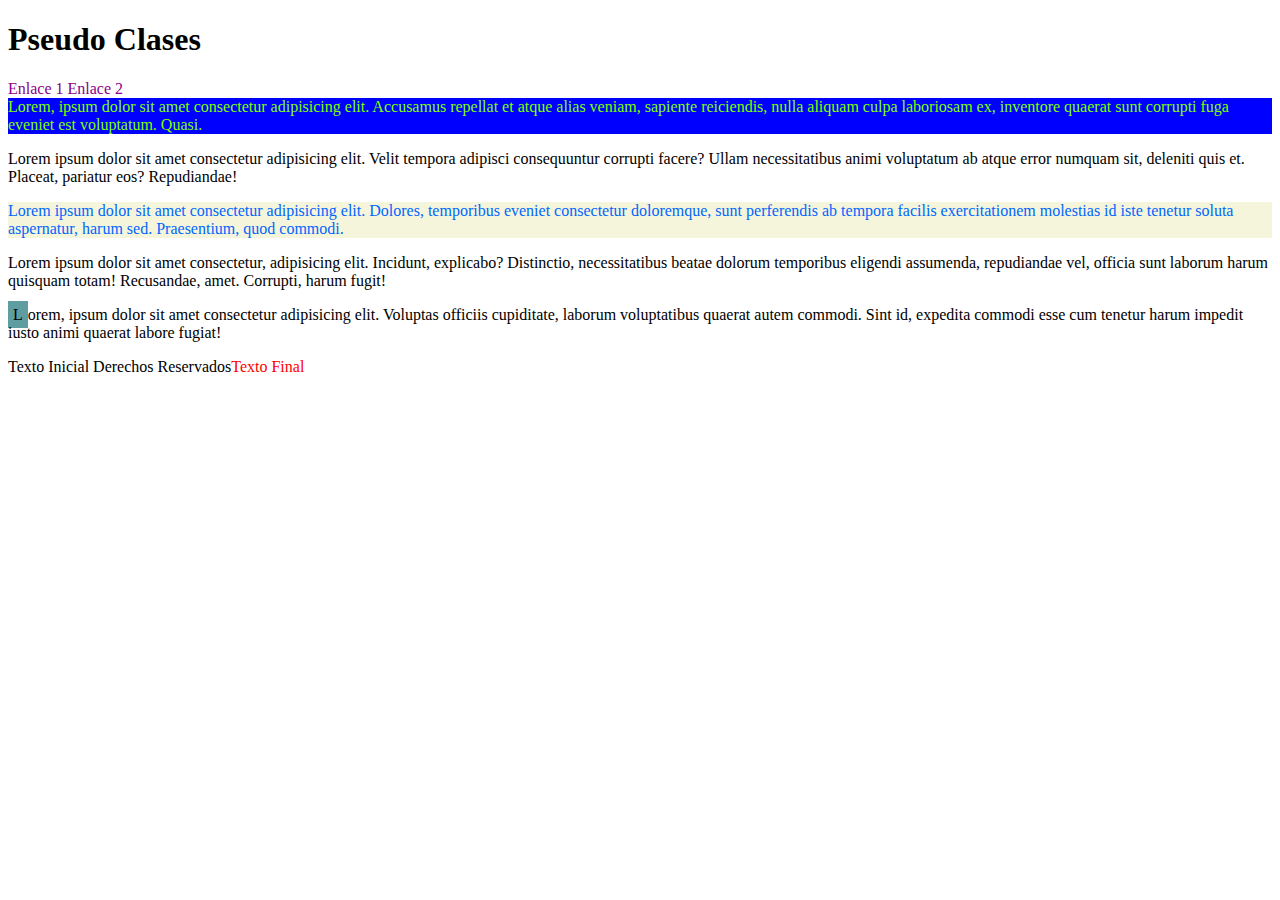
<file: web/1 de oct/practica2.html>
<!DOCTYPE html>
<html lang="en">
<head>
    <meta charset="UTF-8">
    <meta name="viewport" content="width=device-width, initial-scale=1.0">
    <title>Document</title>
    <link rel="stylesheet" href="css/estilo2.css">
</head>
<body>
    <header>
        <h1>Pseudo Clases</h1>
    </header>
    <main>
        <a href="">Enlace 1</a>
        <a href="">Enlace 2</a>
        <div class="primer">Lorem, ipsum dolor sit amet consectetur adipisicing elit. Accusamus repellat et atque alias veniam, sapiente reiciendis, nulla aliquam culpa laboriosam ex, inventore quaerat sunt corrupti fuga eveniet est voluptatum. Quasi.</div>
        <p>Lorem ipsum dolor sit amet consectetur adipisicing elit. Velit tempora adipisci consequuntur corrupti facere? Ullam necessitatibus animi voluptatum ab atque error numquam sit, deleniti quis et. Placeat, pariatur eos? Repudiandae!</p>
        <div class="second">
            <p id="tercero">Lorem ipsum dolor sit amet consectetur adipisicing elit. Dolores, temporibus eveniet consectetur doloremque, sunt perferendis ab tempora facilis exercitationem molestias id iste tenetur soluta aspernatur, harum sed. Praesentium, quod commodi.</p>
            <p>Lorem ipsum dolor sit amet consectetur, adipisicing elit. Incidunt, explicabo? Distinctio, necessitatibus beatae dolorum temporibus eligendi assumenda, repudiandae vel, officia sunt laborum harum quisquam totam! Recusandae, amet. Corrupti, harum fugit!</p>
        </div>
        <div class="estilok"><p>Lorem, ipsum dolor sit amet consectetur adipisicing elit. Voluptas officiis cupiditate, laborum voluptatibus quaerat autem commodi. Sint id, expedita commodi esse cum tenetur harum impedit iusto animi quaerat labore fugiat!</p></div>

    </main>
    <footer>
        <p id="dr">Derechos Reservados</p>

    </footer>






</body>
</html>
</file>
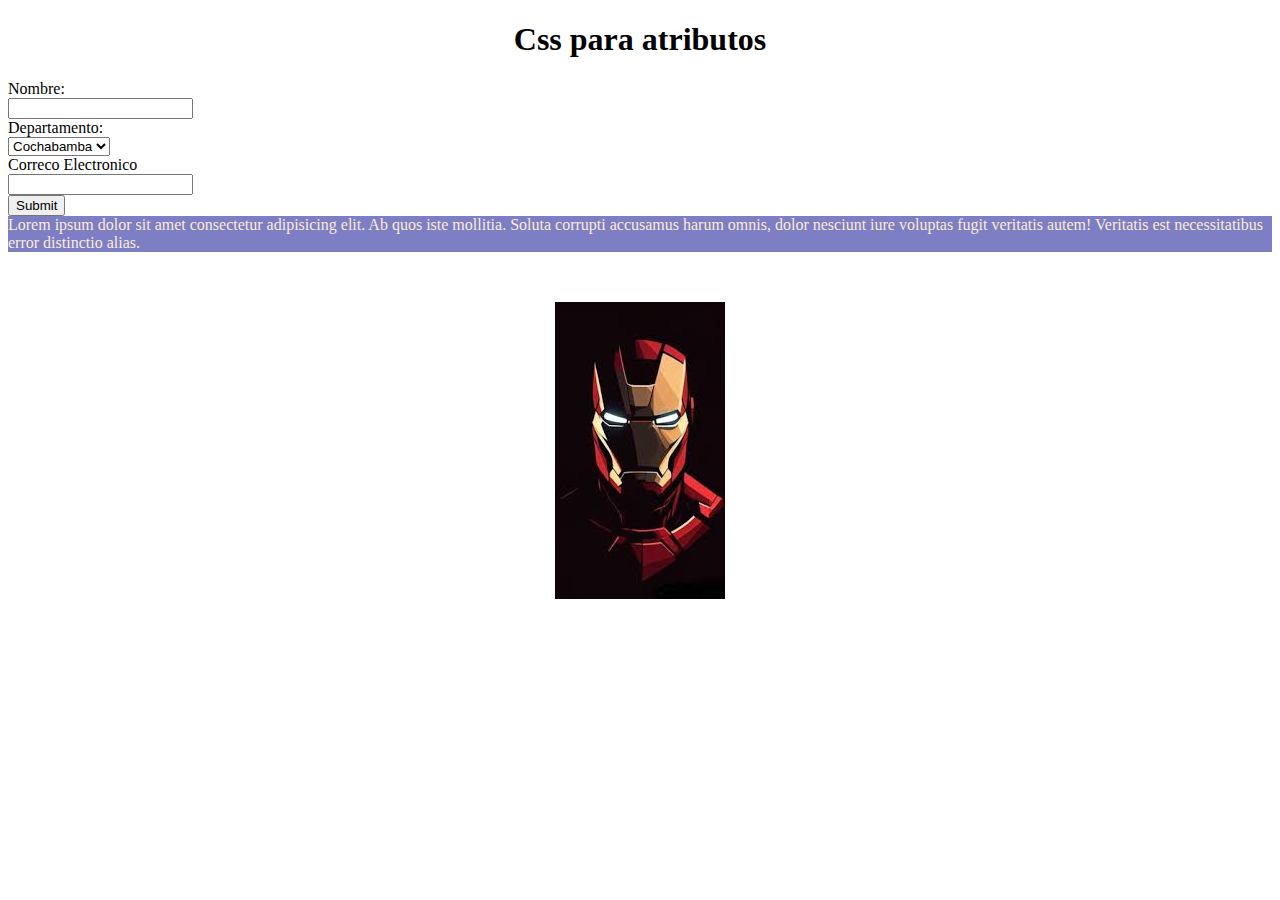
<file: web/1 de oct/practica3.html>
<!DOCTYPE html>
<html lang="en">
<head>
    <meta charset="UTF-8">
    <meta name="viewport" content="width=device-width, initial-scale=1.0">
    <title>Document</title>
    <link rel="stylesheet" href="css/estilo3.css">
</head>
<body>
    <h1>Css para atributos</h1>
    <form action="" method="post">
        <label for="nombre">Nombre:</label>   
        <input type="text" name="nombre" id="nombre">
        <label for="dpto">Departamento:</label>
        <select name="dpto" id="dpto">
            <option value="">Cochabamba</option>
            <option value="">La Paz</option>
            <option value="">Santa Cruz</option>
        </select>
        <label for="correo">Correco Electronico</label>
        <input type="email" name="correo" id="correo">
        <input type="submit" >

    </form>
    <div class="colores">Lorem ipsum dolor sit amet consectetur adipisicing elit. Ab quos iste mollitia. Soluta corrupti accusamus harum omnis, dolor nesciunt iure voluptas fugit veritatis autem! Veritatis est necessitatibus error distinctio alias.</div>
    
</body>
</html>
</file>
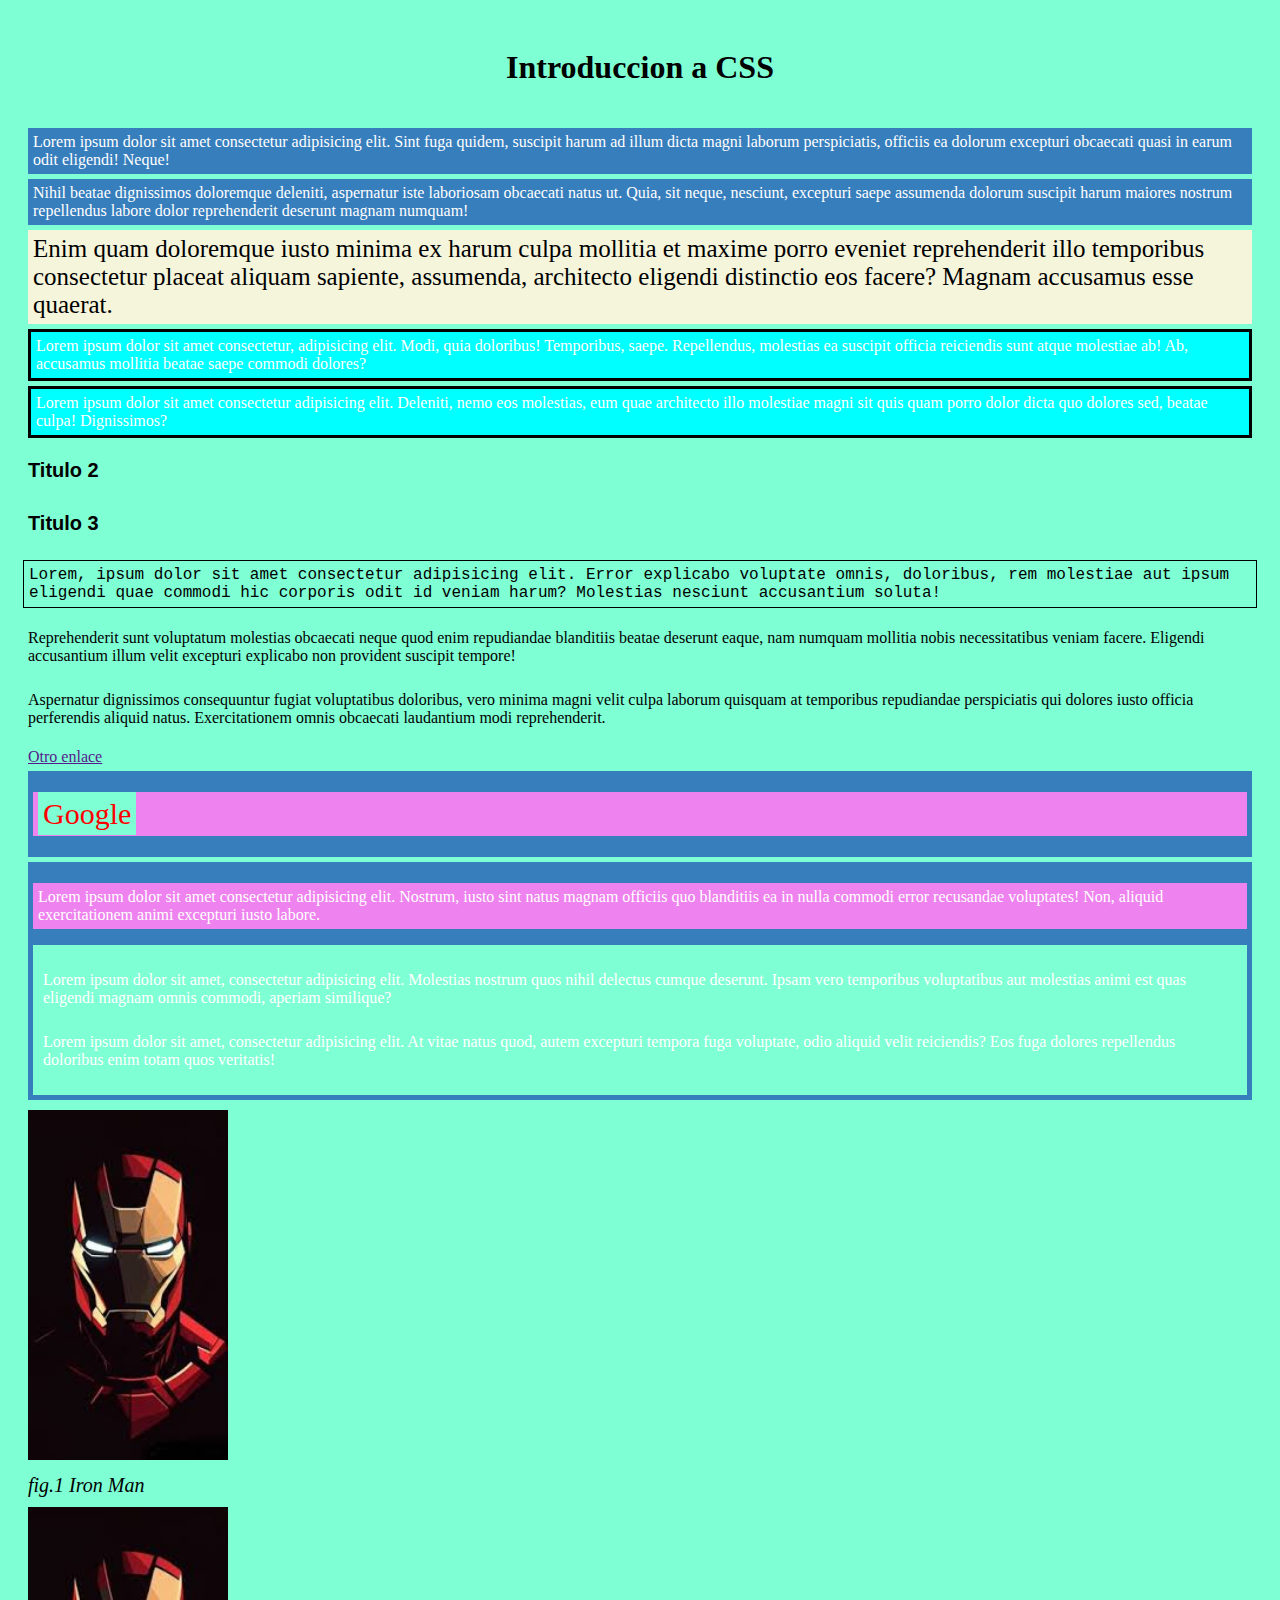
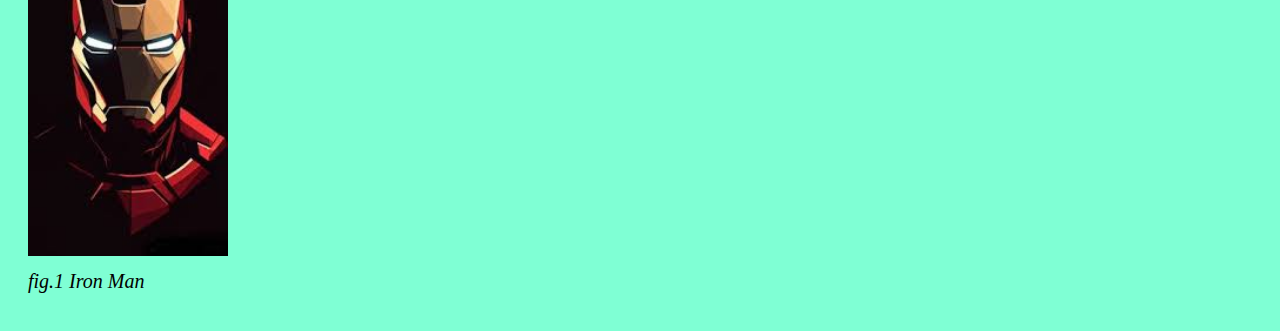
<file: web/1 de oct/programacioncss.html>
<!DOCTYPE html>
<html lang="en">
<head>
    <meta charset="UTF-8">
    <meta name="viewport" content="width=device-width, initial-scale=1.0">
    <title>Document</title>
    <link rel="stylesheet" href="css/estilo1.css">
</head>
<body>
    <header>
<h1>Introduccion a CSS</h1>
    </header>
    <main>
        <div>Lorem ipsum dolor sit amet consectetur adipisicing elit. Sint fuga quidem, suscipit harum ad illum dicta magni laborum perspiciatis, officiis ea dolorum excepturi obcaecati quasi in earum odit eligendi! Neque!</div>
        <div>Nihil beatae dignissimos doloremque deleniti, aspernatur iste laboriosam obcaecati natus ut. Quia, sit neque, nesciunt, excepturi saepe assumenda dolorum suscipit harum maiores nostrum repellendus labore dolor reprehenderit deserunt magnam numquam!</div>
        <div id="tercero">Enim quam doloremque iusto minima ex harum culpa mollitia et maxime porro eveniet reprehenderit illo temporibus consectetur placeat aliquam sapiente, assumenda, architecto eligendi distinctio eos facere? Magnam accusamus esse quaerat.</div>
    
        <div class="cajas ">Lorem ipsum dolor sit amet consectetur, adipisicing elit. Modi, quia doloribus! Temporibus, saepe. Repellendus, molestias ea suscipit officia reiciendis sunt atque molestiae ab! Ab, accusamus mollitia beatae saepe commodi dolores?</div>
        <div class="cajas">Lorem ipsum dolor sit amet consectetur adipisicing elit. Deleniti, nemo eos molestias, eum quae architecto illo molestiae magni sit quis quam porro dolor dicta quo dolores sed, beatae culpa! Dignissimos?</div>

        <h2>Titulo 2</h2>
        <h3>Titulo 3</h3>

        <p class="personalizado">Lorem, ipsum dolor sit amet consectetur adipisicing elit. Error explicabo voluptate omnis, doloribus, rem molestiae aut ipsum eligendi quae commodi hic corporis odit id veniam harum? Molestias nesciunt accusantium soluta!</p>
        <p>Reprehenderit sunt voluptatum molestias obcaecati neque quod enim repudiandae blanditiis beatae deserunt eaque, nam numquam mollitia nobis necessitatibus veniam facere. Eligendi accusantium illum velit excepturi explicabo non provident suscipit tempore!</p>
        <p>Aspernatur dignissimos consequuntur fugiat voluptatibus doloribus, vero minima magni velit culpa laborum quisquam at temporibus repudiandae perspiciatis qui dolores iusto officia perferendis aliquid natus. Exercitationem omnis obcaecati laudantium modi reprehenderit.</p>
        <a href="">Otro enlace</a>
        <div>
            <p><a href="#">Google</a></p>
        </div>
        <div>
            <p>Lorem ipsum dolor sit amet consectetur adipisicing elit. Nostrum, iusto sint natus magnam officiis quo blanditiis ea in nulla commodi error recusandae voluptates! Non, aliquid exercitationem animi excepturi iusto labore.</p>
            <section>
                <p>Lorem ipsum dolor sit amet, consectetur adipisicing elit. Molestias nostrum quos nihil delectus cumque deserunt. Ipsam vero temporibus voluptatibus aut molestias animi est quas eligendi magnam omnis commodi, aperiam similique?</p>
                <p>Lorem ipsum dolor sit amet, consectetur adipisicing elit. At vitae natus quod, autem excepturi tempora fuga voluptate, odio aliquid velit reiciendis? Eos fuga dolores repellendus doloribus enim totam quos veritatis!</p>
             </section>   
        </div>
        <img src="img/iron man.jfif" alt="" width="200px">
        <label for="">fig.1 Iron Man</label>
        <img src="img/iron man.jfif" alt="" width="200px">
        <label for="">fig.1 Iron Man</label>

    </main>
    <footer>

    </footer>

</body>
</html>
</file>
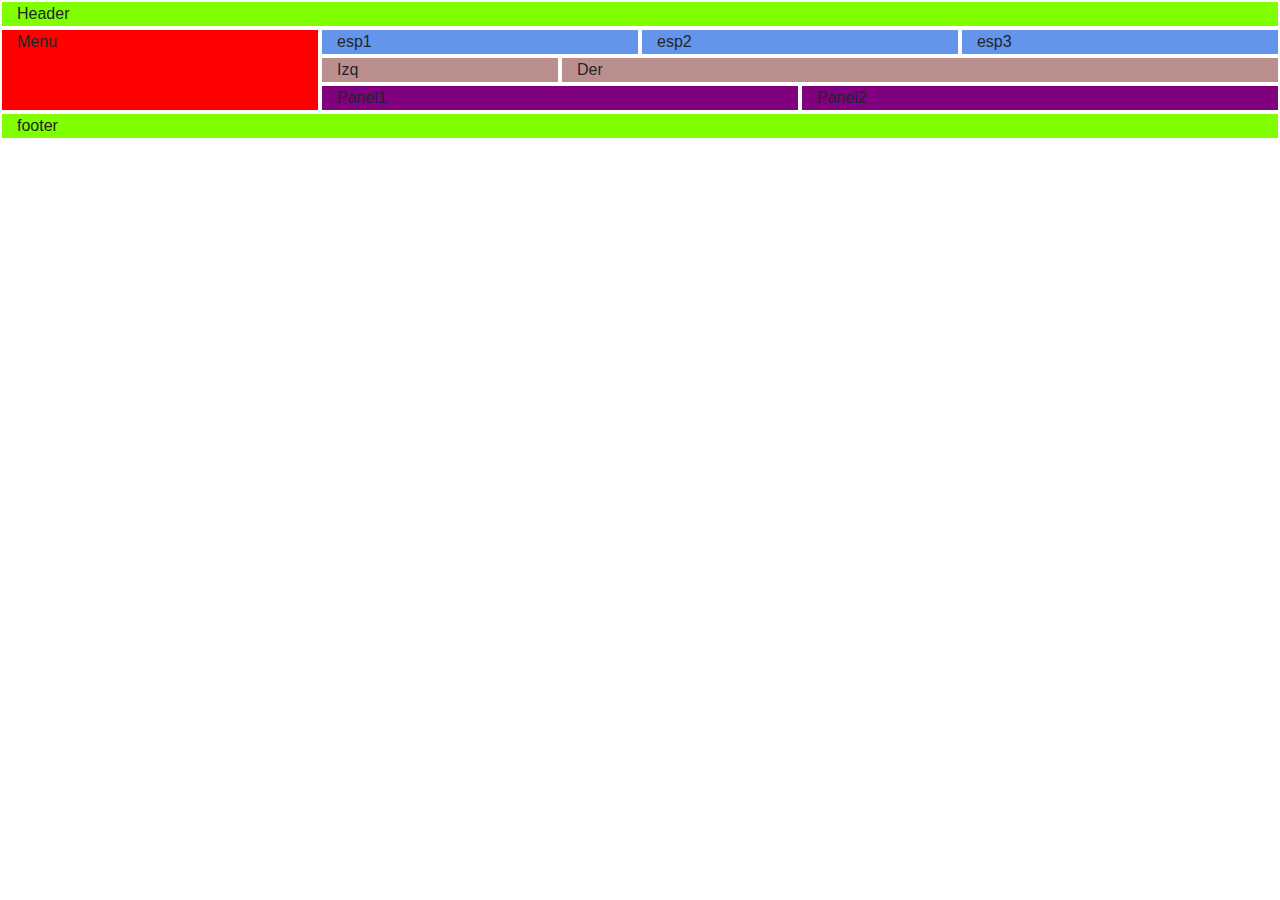
<file: web/15de octubre/2parte.html>
<!doctype html>
<html lang="en">
  <head>
    <title>Title</title>
    <!-- Required meta tags -->
    <meta charset="utf-8">
    <meta name="viewport" content="width=device-width, initial-scale=1, shrink-to-fit=no">
    <link rel="stylesheet" href="css/estilo2.css">
    <!-- Bootstrap CSS -->
    <link rel="stylesheet" href="https://stackpath.bootstrapcdn.com/bootstrap/4.3.1/css/bootstrap.min.css" integrity="sha384-ggOyR0iXCbMQv3Xipma34MD+dH/1fQ784/j6cY/iJTQUOhcWr7x9JvoRxT2MZw1T" crossorigin="anonymous">
  </head>
  <body>
    <div class="container-fluid">
        <div class="row">
            <div class="col-lg-12 header">
                Header
            </div>
        </div>
        <div class="row">
            <div class="col-lg-3 col-md-3 menu">
                Menu
            </div>
            <div class="col-lg-9 col-md-9 cuerpo">
                <div class="row">
                    <div class="col-lg-4 col-md-6 caja">
                        esp1
                    </div>
                    <div class="col-lg-4 col-md-6 caja">
                        esp2
                    </div>
                    <div class="col-lg-4 col-md-12 caja">
                        esp3
                    </div>
                </div>
                <div class="row">
                    <div class="col-lg-3 col-md-6  col-6 rosado">Izq</div>
                    <div class="col-lg-9 col-md-6  col-6 rosado">Der</div>
                    
                </div>
                <div class="row">
                    <div class="col-lg-6 col-md-6 col-4 ro">Panel1</div>
                    <div class="col-lg-6 col-md-6 col-8 ro">Panel2</div>
                    
                </div>
                
            </div>
        </div>
        <div class="row">
            <div class="col-lg-12 footer">
                footer
            </div>
        </div>
            
        
    </div>
      
    <!-- Optional JavaScript -->
    <!-- jQuery first, then Popper.js, then Bootstrap JS -->
    <script src="https://code.jquery.com/jquery-3.3.1.slim.min.js" integrity="sha384-q8i/X+965DzO0rT7abK41JStQIAqVgRVzpbzo5smXKp4YfRvH+8abtTE1Pi6jizo" crossorigin="anonymous"></script>
    <script src="https://cdnjs.cloudflare.com/ajax/libs/popper.js/1.14.7/umd/popper.min.js" integrity="sha384-UO2eT0CpHqdSJQ6hJty5KVphtPhzWj9WO1clHTMGa3JDZwrnQq4sF86dIHNDz0W1" crossorigin="anonymous"></script>
    <script src="https://stackpath.bootstrapcdn.com/bootstrap/4.3.1/js/bootstrap.min.js" integrity="sha384-JjSmVgyd0p3pXB1rRibZUAYoIIy6OrQ6VrjIEaFf/nJGzIxFDsf4x0xIM+B07jRM" crossorigin="anonymous"></script>
  </body>
</html>
</file>
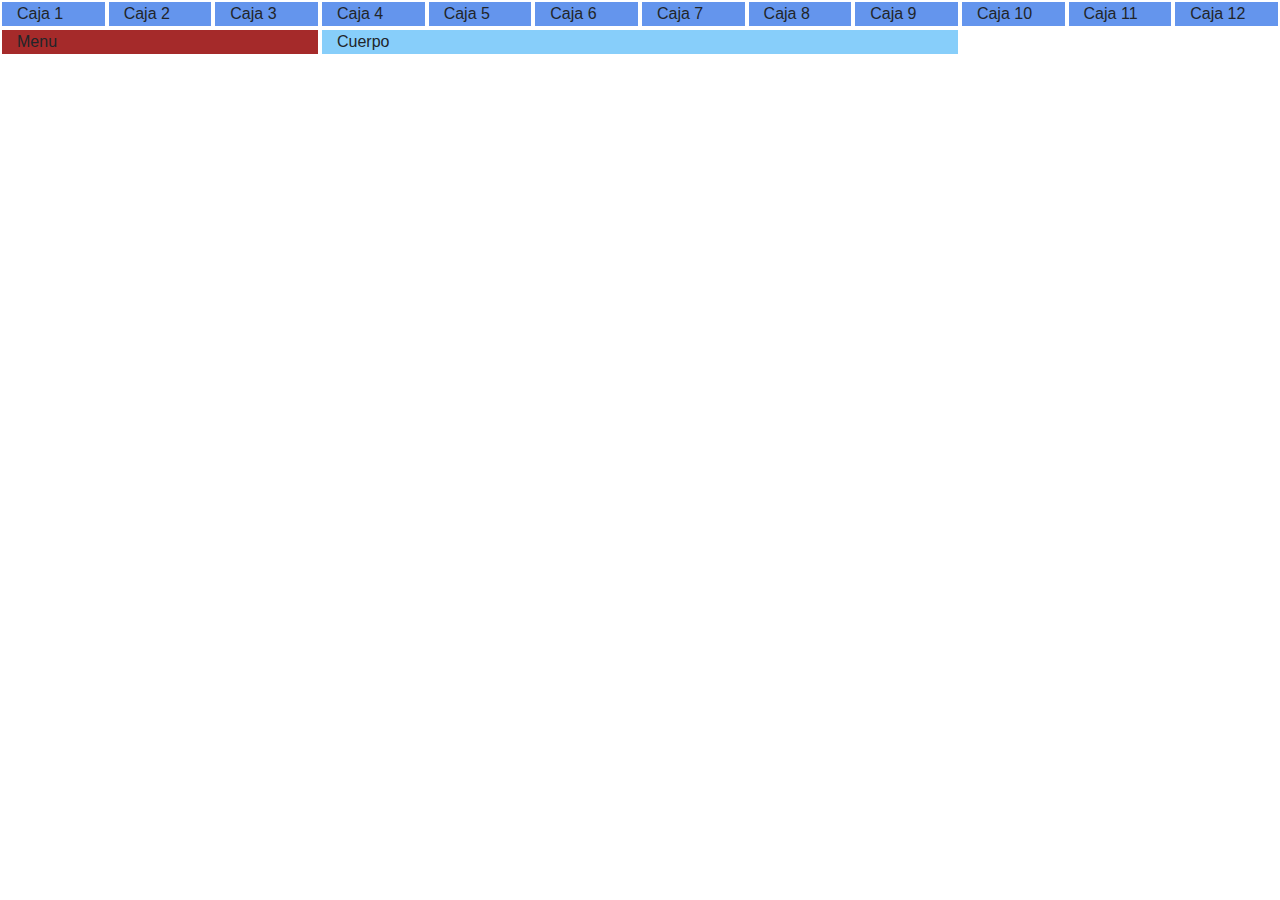
<file: web/15de octubre/clase_de_hoy.html>
<!doctype html>
<html lang="en">
  <head>
    <title>Title</title>
    <!-- Required meta tags -->
    <meta charset="utf-8">
    <meta name="viewport" content="width=device-width, initial-scale=1, shrink-to-fit=no">
    <link rel="stylesheet" href="css/estilo.css">

    <!-- Bootstrap CSS -->
    <link rel="stylesheet" href="https://stackpath.bootstrapcdn.com/bootstrap/4.3.1/css/bootstrap.min.css" integrity="sha384-ggOyR0iXCbMQv3Xipma34MD+dH/1fQ784/j6cY/iJTQUOhcWr7x9JvoRxT2MZw1T" crossorigin="anonymous">
  </head>
  <body>
    <div class="container-fluid">
        <!-- 1 fila -->
        <div class="row">
            <div class="col-md-1 col-6 caja">
                Caja 1
            </div>
            <div class="col-md-1 col-6 caja">
                Caja 2
            </div>
            <div class="col-md-1 col-6 caja">
                Caja 3
            </div>
            <div class="col-md-1 col-6 caja">
                Caja 4
            </div>
            <div class="col-md-1 col-6 caja">
                Caja 5
            </div>
            <div class="col-md-1 col-6 caja">
                Caja 6
            </div>
            <div class="col-md-1 col-6 caja">
                Caja 7
            </div>
            <div class="col-md-1 col-6 caja">
                Caja 8
            </div>
            <div class="col-md-1 col-6 caja">
                Caja 9
            </div> 
            <div class="col-md-1 col-6 caja">
                Caja 10
            </div>
            <div class="col-md-1 col-6 caja">
                Caja 11
            </div>
            <div class="col-md-1 col-6 caja">
                Caja 12
            </div>
         </div> 
         <!-- segunda fila-->
            
         <div class="row">
            <div class="col-12 col-md-3 menu">
              Menu
            </div>
            <div class="col-12 col-md-6 cuerpo">
                Cuerpo
            </div>
        </div> 
    </div>
      
    <!-- Optional JavaScript -->
    <!-- jQuery first, then Popper.js, then Bootstrap JS -->
    <script src="https://code.jquery.com/jquery-3.3.1.slim.min.js" integrity="sha384-q8i/X+965DzO0rT7abK41JStQIAqVgRVzpbzo5smXKp4YfRvH+8abtTE1Pi6jizo" crossorigin="anonymous"></script>
    <script src="https://cdnjs.cloudflare.com/ajax/libs/popper.js/1.14.7/umd/popper.min.js" integrity="sha384-UO2eT0CpHqdSJQ6hJty5KVphtPhzWj9WO1clHTMGa3JDZwrnQq4sF86dIHNDz0W1" crossorigin="anonymous"></script>
    <script src="https://stackpath.bootstrapcdn.com/bootstrap/4.3.1/js/bootstrap.min.js" integrity="sha384-JjSmVgyd0p3pXB1rRibZUAYoIIy6OrQ6VrjIEaFf/nJGzIxFDsf4x0xIM+B07jRM" crossorigin="anonymous"></script>
  </body>
</html>
</file>
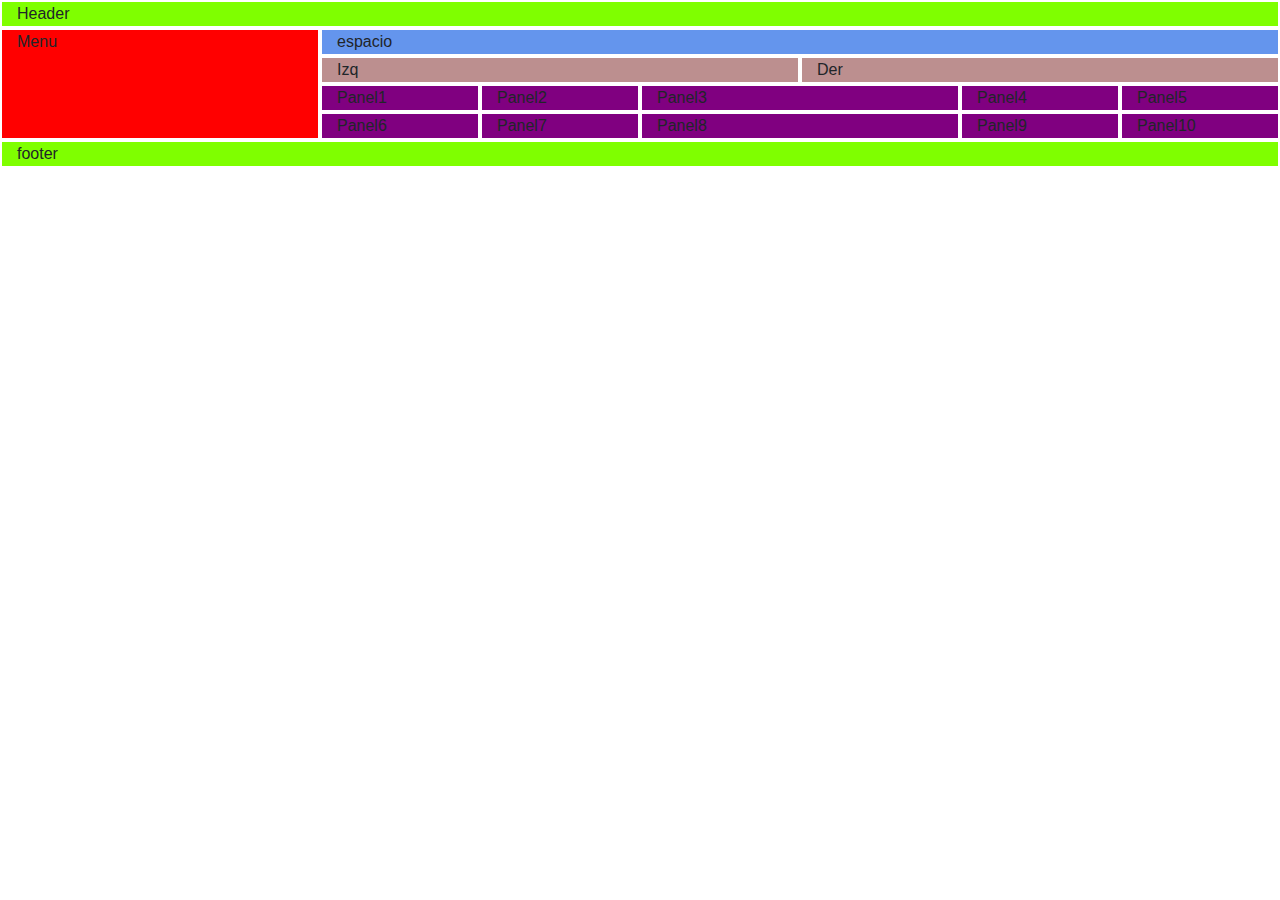
<file: web/15de octubre/DiseñoResponsive.html>
<!doctype html>
<html lang="en">
  <head>
    <title>Title</title>
    <!-- Required meta tags -->
    <meta charset="utf-8">
    <meta name="viewport" content="width=device-width, initial-scale=1, shrink-to-fit=no">
    <link rel="stylesheet" href="css/estilo2.css">
    <!-- Bootstrap CSS -->
    <link rel="stylesheet" href="https://stackpath.bootstrapcdn.com/bootstrap/4.3.1/css/bootstrap.min.css" integrity="sha384-ggOyR0iXCbMQv3Xipma34MD+dH/1fQ784/j6cY/iJTQUOhcWr7x9JvoRxT2MZw1T" crossorigin="anonymous">
  </head>
  <body>
    <div class="container-fluid">
        <div class="row">
            <div class="col-lg-12 header">
                Header
            </div>
        </div>
        <div class="row">
            <div class="col-lg-3 col-md-3  menu">
                Menu
            </div>
            <div class="col-lg-9 col-md-9 cuerpo">
                <div class="row">
                    <div class="col-lg-12 col-md-12 caja">
                        espacio
                    </div>
                </div>
                <div class="row">
                    <div class="col-lg-6 col-md-12  col-12 rosado">Izq</div>
                    <div class="col-lg-6 col-md-12  col-12 rosado">Der</div>  
                </div>
                <div class="row">
                    <div class="col-lg-2 col-md-4 col-6 ro">Panel1</div>
                    <div class="col-lg-2 col-md-4 col-6 ro">Panel2</div>
                    <div class="col-lg-4 col-md-4 col-6 ro">Panel3</div>
                    <div class="col-lg-2 col-md-4 col-6 ro">Panel4</div>
                    <div class="col-lg-2 col-md-4 col-6 ro">Panel5</div>
                    <div class="col-lg-2 col-md-4 col-6 ro">Panel6</div>
                    <div class="col-lg-2 col-md-4 col-6 ro">Panel7</div>
                    <div class="col-lg-4 col-md-4 col-6 ro">Panel8</div>
                    <div class="col-lg-2 col-md-4 col-6 ro">Panel9</div>
                    <div class="col-lg-2 col-md-4 col-6 ro">Panel10</div>   
                </div>
                
            </div>
        </div>
        <div class="row">
            <div class="col-lg-12 footer">
                footer
            </div>
        </div>
            
        
    </div>
      
    <!-- Optional JavaScript -->
    <!-- jQuery first, then Popper.js, then Bootstrap JS -->
    <script src="https://code.jquery.com/jquery-3.3.1.slim.min.js" integrity="sha384-q8i/X+965DzO0rT7abK41JStQIAqVgRVzpbzo5smXKp4YfRvH+8abtTE1Pi6jizo" crossorigin="anonymous"></script>
    <script src="https://cdnjs.cloudflare.com/ajax/libs/popper.js/1.14.7/umd/popper.min.js" integrity="sha384-UO2eT0CpHqdSJQ6hJty5KVphtPhzWj9WO1clHTMGa3JDZwrnQq4sF86dIHNDz0W1" crossorigin="anonymous"></script>
    <script src="https://stackpath.bootstrapcdn.com/bootstrap/4.3.1/js/bootstrap.min.js" integrity="sha384-JjSmVgyd0p3pXB1rRibZUAYoIIy6OrQ6VrjIEaFf/nJGzIxFDsf4x0xIM+B07jRM" crossorigin="anonymous"></script>
  </body>
</html>
</file>
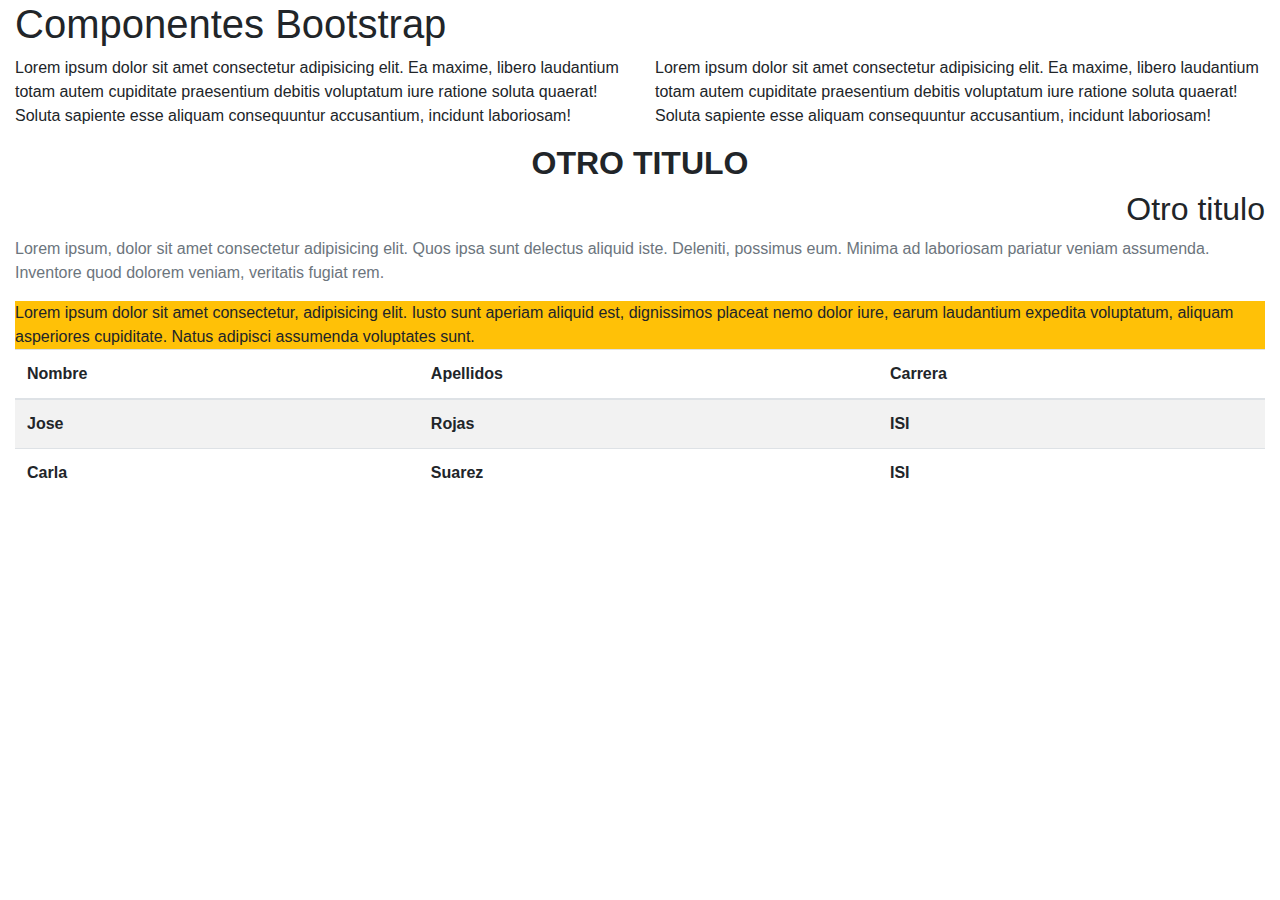
<file: web/15de octubre/practica2.html>
<!doctype html>
<html lang="en">
  <head>
    <title>Title</title>
    <!-- Required meta tags -->
    <meta charset="utf-8">
    <meta name="viewport" content="width=device-width, initial-scale=1, shrink-to-fit=no">

    <!-- Bootstrap CSS -->
    <link rel="stylesheet" href="https://stackpath.bootstrapcdn.com/bootstrap/4.3.1/css/bootstrap.min.css" integrity="sha384-ggOyR0iXCbMQv3Xipma34MD+dH/1fQ784/j6cY/iJTQUOhcWr7x9JvoRxT2MZw1T" crossorigin="anonymous">
  </head>
  <body>
    <div class="container-fluid">
        <h1>Componentes Bootstrap</h1>
        <div class="row">
            <div class="col-md-6">
                <p>Lorem ipsum dolor sit amet consectetur adipisicing elit. Ea maxime, libero laudantium totam autem cupiditate praesentium debitis voluptatum iure ratione soluta quaerat! Soluta sapiente esse aliquam consequuntur accusantium, incidunt laboriosam!</p>
            </div>
            <div class="col-md-6">
               <p>Lorem ipsum dolor sit amet consectetur adipisicing elit. Ea maxime, libero laudantium totam autem cupiditate praesentium debitis voluptatum iure ratione soluta quaerat! Soluta sapiente esse aliquam consequuntur accusantium, incidunt laboriosam!</p> 
            </div>
        </div>
        <h2 class="text-center text-uppercase font-weight-bold">Otro titulo</h2>
        <h2 class="text-right">Otro titulo</h2>
        <p class="text-muted">
            Lorem ipsum, dolor sit amet consectetur adipisicing elit. Quos ipsa sunt delectus aliquid iste. Deleniti, possimus eum. Minima ad laboriosam pariatur veniam assumenda. Inventore quod dolorem veniam, veritatis fugiat rem.
        </p>
        <div class="bg-warning">
            Lorem ipsum dolor sit amet consectetur, adipisicing elit. Iusto sunt aperiam aliquid est, dignissimos placeat nemo dolor iure, earum laudantium expedita voluptatum,
            aliquam asperiores cupiditate. Natus adipisci assumenda voluptates sunt.

        </div>
        <table class="table table-striped table-hover">
            <thead>
                <!-- fila -->
                <tr>
                    <!-- columna -->
                     <th>Nombre</th>
                     <th>Apellidos</th>
                     <th> Carrera</th>
                </tr>
            </thead>
            <tbody>
                <tr>
                    <th>Jose</th>
                    <th>Rojas</th>
                    <th>ISI</th>
                </tr>
                <tr>
                    <th>Carla</th>
                    <th>Suarez</th>
                    <th>ISI</th>
                </tr>

            </tbody>
        </table>
        
    </div>
      
    <!-- Optional JavaScript -->
    <!-- jQuery first, then Popper.js, then Bootstrap JS -->
    <script src="https://code.jquery.com/jquery-3.3.1.slim.min.js" integrity="sha384-q8i/X+965DzO0rT7abK41JStQIAqVgRVzpbzo5smXKp4YfRvH+8abtTE1Pi6jizo" crossorigin="anonymous"></script>
    <script src="https://cdnjs.cloudflare.com/ajax/libs/popper.js/1.14.7/umd/popper.min.js" integrity="sha384-UO2eT0CpHqdSJQ6hJty5KVphtPhzWj9WO1clHTMGa3JDZwrnQq4sF86dIHNDz0W1" crossorigin="anonymous"></script>
    <script src="https://stackpath.bootstrapcdn.com/bootstrap/4.3.1/js/bootstrap.min.js" integrity="sha384-JjSmVgyd0p3pXB1rRibZUAYoIIy6OrQ6VrjIEaFf/nJGzIxFDsf4x0xIM+B07jRM" crossorigin="anonymous"></script>
  </body>
</html>
</file>
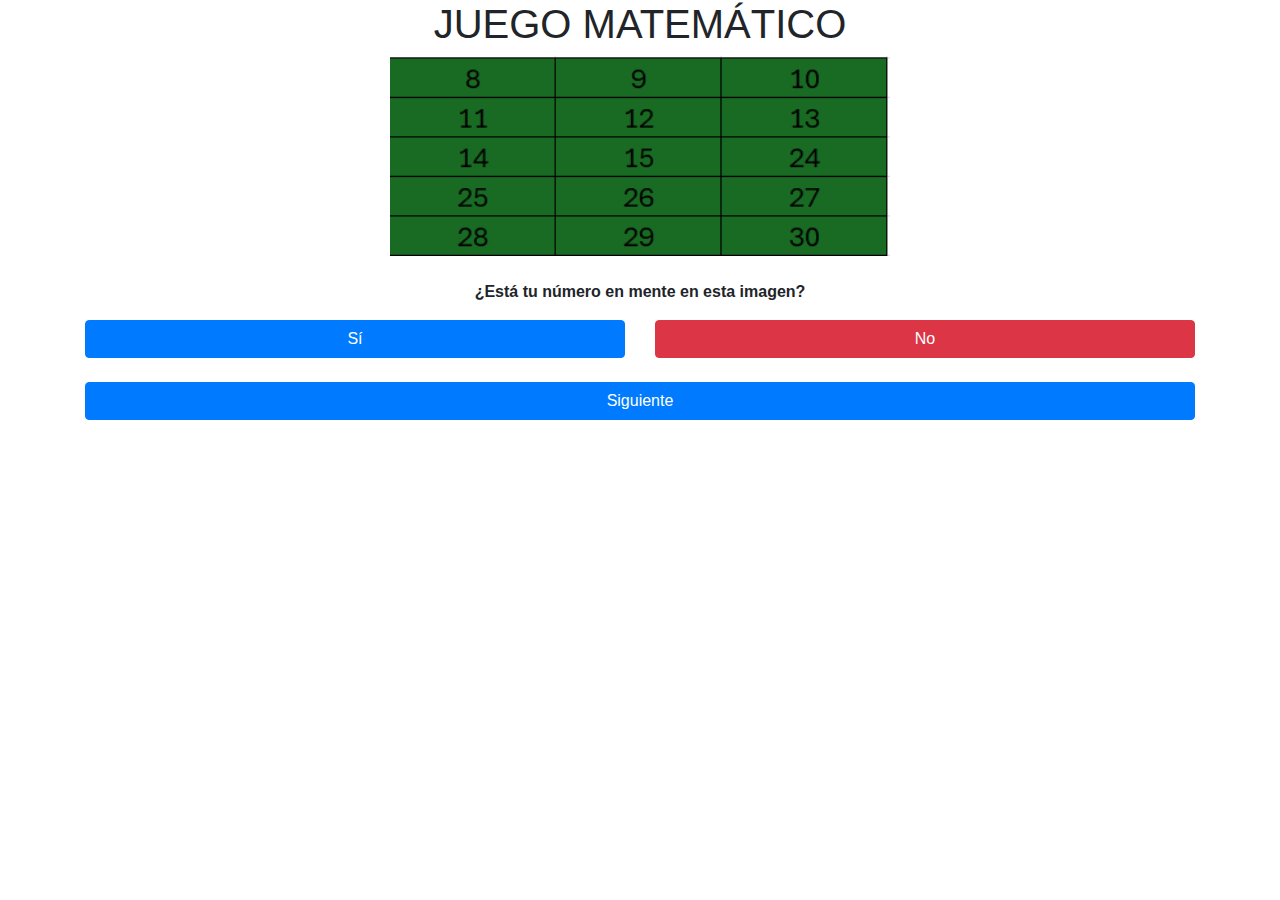
<file: web/7denov/JuegoMatematico.html>
<!doctype html>
<html lang="en">
<head>
    <title>Juego Matemático</title>
    <meta charset="utf-8">
    <meta name="viewport" content="width=device-width, initial-scale=1, shrink-to-fit=no">
    <link rel="stylesheet" href="https://stackpath.bootstrapcdn.com/bootstrap/4.3.1/css/bootstrap.min.css">
    <script src="jq/jquery-3.7.1.min.js"></script>
    <style>
        #result {
            display: none;
            font-size: 24px;
            text-align: center;
            margin-top: 20px;
        }
    </style>
</head>
<body>
    <!-- Aun me falta -->
    <header class="text-center">
        <h1>JUEGO MATEMÁTICO</h1>
    </header>
    <main class="container">
        <div class="text-center">
            <img id="miImagen" src="img/1.png" height="200px" width="500px">
        </div>
        <br>
        <p class="text-center"><b>¿Está tu número en mente en esta imagen?</b></p>
        <div class="row">
            <div class="col-6">
                <button id="si" type="button" class="btn btn-primary col-12">Sí</button>
            </div>
            <div class="col-6">
                <button id="no" type="button" class="btn btn-danger col-12">No</button>
            </div>
        </div>
        <br>
        <div class="row">
            <div class="col-12">
                <button id="next" type="button" class="btn btn-primary col-12">Siguiente</button>
            </div>
        </div>
        <div id="result" class="text-success"></div>
    </main>
    <script>
        $(document).ready(function () {
            var images = [
                { src: "img/1.png", numbers: [1, 3, 5, 7, 9, 11, 13, 15, 17, 19, 21, 23, 25, 27, 29] },
                { src: "img/2.png", numbers: [2, 3, 6, 7, 10, 11, 14, 15, 18, 19, 22, 23, 26, 27, 30] },
                { src: "img/3.png", numbers: [4, 5, 6, 7, 12, 13, 14, 15, 20, 21, 22, 23, 28, 29, 30] },
                { src: "img/4.png", numbers: [8, 9, 10, 11, 12, 13, 14, 15, 24, 25, 26, 27, 28, 29, 30] },
                { src: "img/5.png", numbers: [16, 17, 18, 19, 20, 21, 22, 23, 24, 25, 26, 27, 28, 29, 30] }
            ];
            var currentIndex = 0;
            var possibleNumbers = [];

            function showNextImage() {
                currentIndex++;
                if (currentIndex < images.length) {
                    $("#miImagen").attr("src", images[currentIndex].src);
                } else {
                    $("#miImagen").hide();
                    $("#result").text("El número en tu mente es: " + possibleNumbers[0]).show();
                    $("#si, #no, #next").hide();
                }
            }

            $("#si").click(function () {
                if (currentIndex === 0) {
                    possibleNumbers = images[currentIndex].numbers;
                } else {
                    possibleNumbers = possibleNumbers.filter(num => images[currentIndex].numbers.includes(num));
                }
                showNextImage();
            });

            $("#no").click(function () {
                showNextImage();
            });

            $("#next").click(function () {
                showNextImage();
            });
        });
    </script>
</body>
</html>
</file>
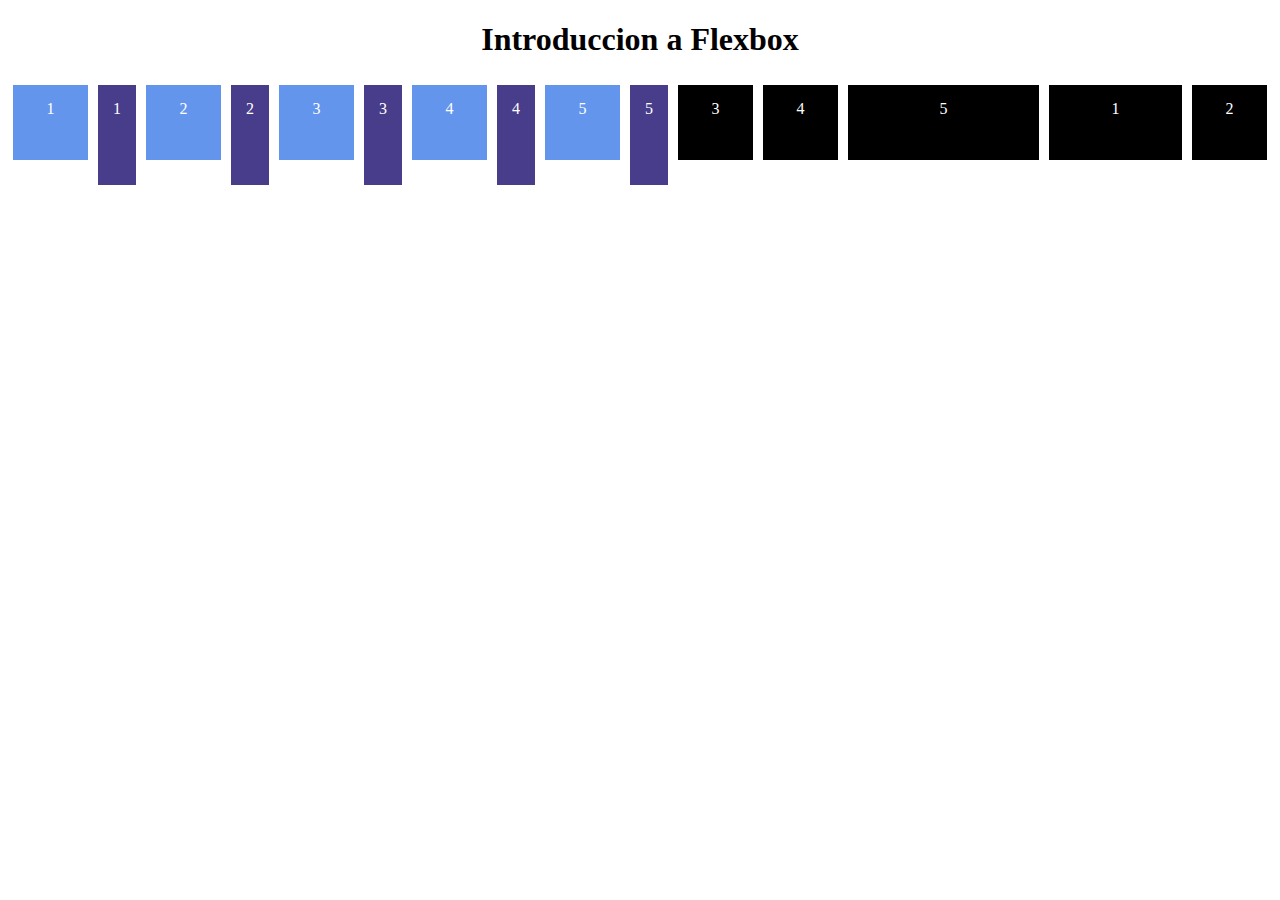
<file: web/clasee 8 de octubre/clase8oct.html>
<!DOCTYPE html>
<html lang="en">
  <head>
    <meta charset="UTF-8" />
    <meta name="viewport" content="width=device-width, initial-scale=1.0" />
    <title>Document</title>
    <link rel="stylesheet" href="css/estilo1.css" />
  </head>
  <body>
    <h1>Introduccion a Flexbox</h1>

    <!-- caja contenedora -->
    <div id="container">
      <div class="caja1">1</div>
      <div class="caja2">1</div>
      <div class="caja1">2</div>
      <div class="caja2">2</div>
      <div class="caja1">3</div>
      <div class="caja2">3</div>
      <div class="caja1">4</div>
      <div class="caja2">4</div>
      <div class="caja1">5</div>
      <div class="caja2">5</div>

      <div class="caja3">1</div>

      <div class="caja4">2</div>

      <div class="caja5">3</div>

      <div class="caja6">4</div>

      <div class="caja7">5</div>
    </div>
  </body>
</html>
</file>
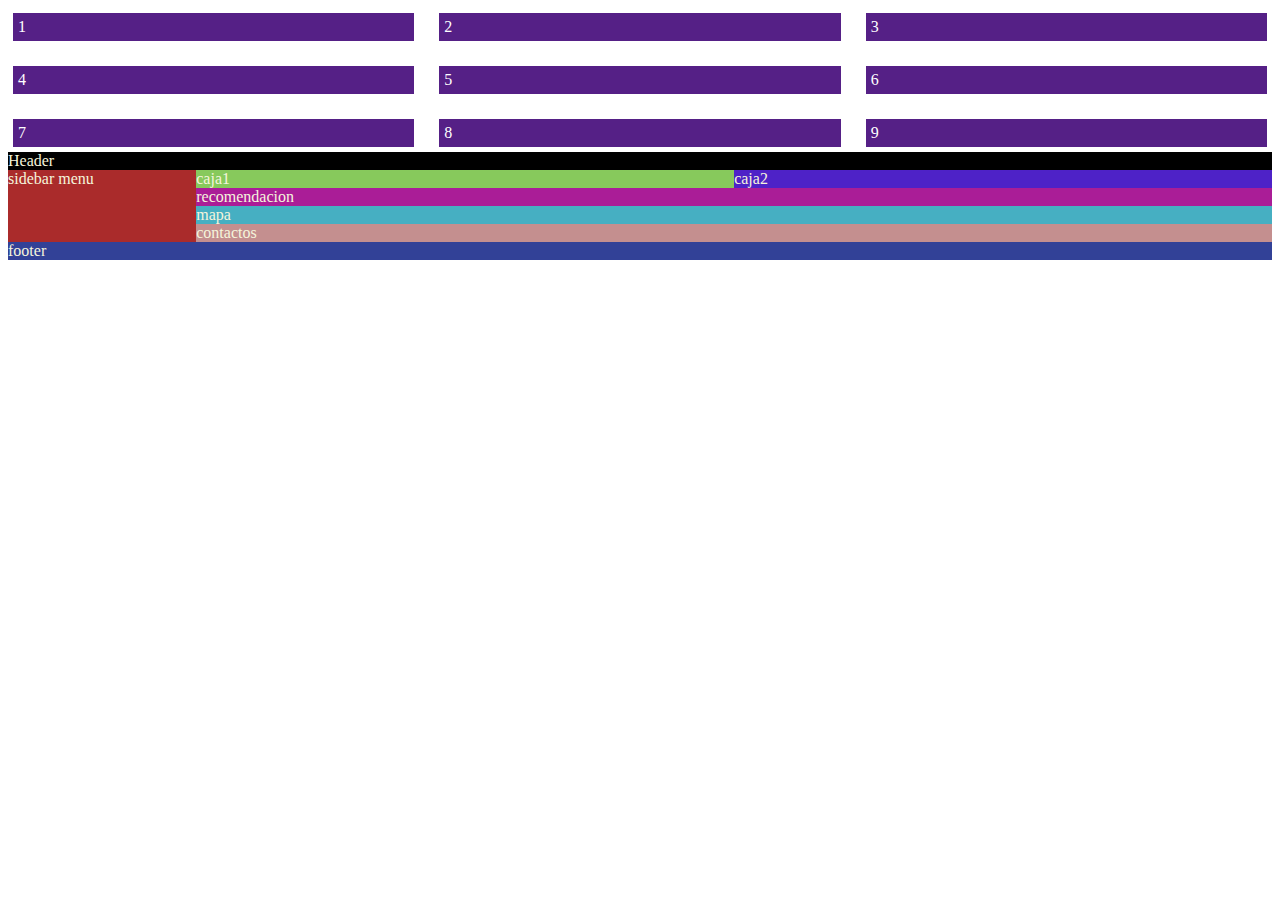
<file: web/clasee 8 de octubre/grid.html>
<!DOCTYPE html>
<html lang="en">
  <head>
    <meta charset="UTF-8" />
    <meta name="viewport" content="width=device-width, initial-scale=1.0" />
    <title>Document</title>
    <link rel="stylesheet" href="cssgrid/estilo2.css" />
  </head>
  <body>
    <div id="container">
      <div class="caja">1</div>
      <div class="caja">2</div>
      <div class="caja">3</div>
      <div class="caja">4</div>
      <div class="caja">5</div>
      <div class="caja">6</div>
      <div class="caja">7</div>
      <div class="caja">8</div>
      <div class="caja">9</div>
    </div>
    <div class="parent">
      <div class="div1">Header</div>
      <div class="div2">sidebar menu</div>
      <div class="div3">footer</div>
      <div class="div4">recomendacion</div>
      <div class="div5">mapa</div>
      <div class="div6">contactos</div>
      <div class="div7">caja1</div>
      <div class="div8">caja2</div>
    </div>
  </body>
</html>
</file>
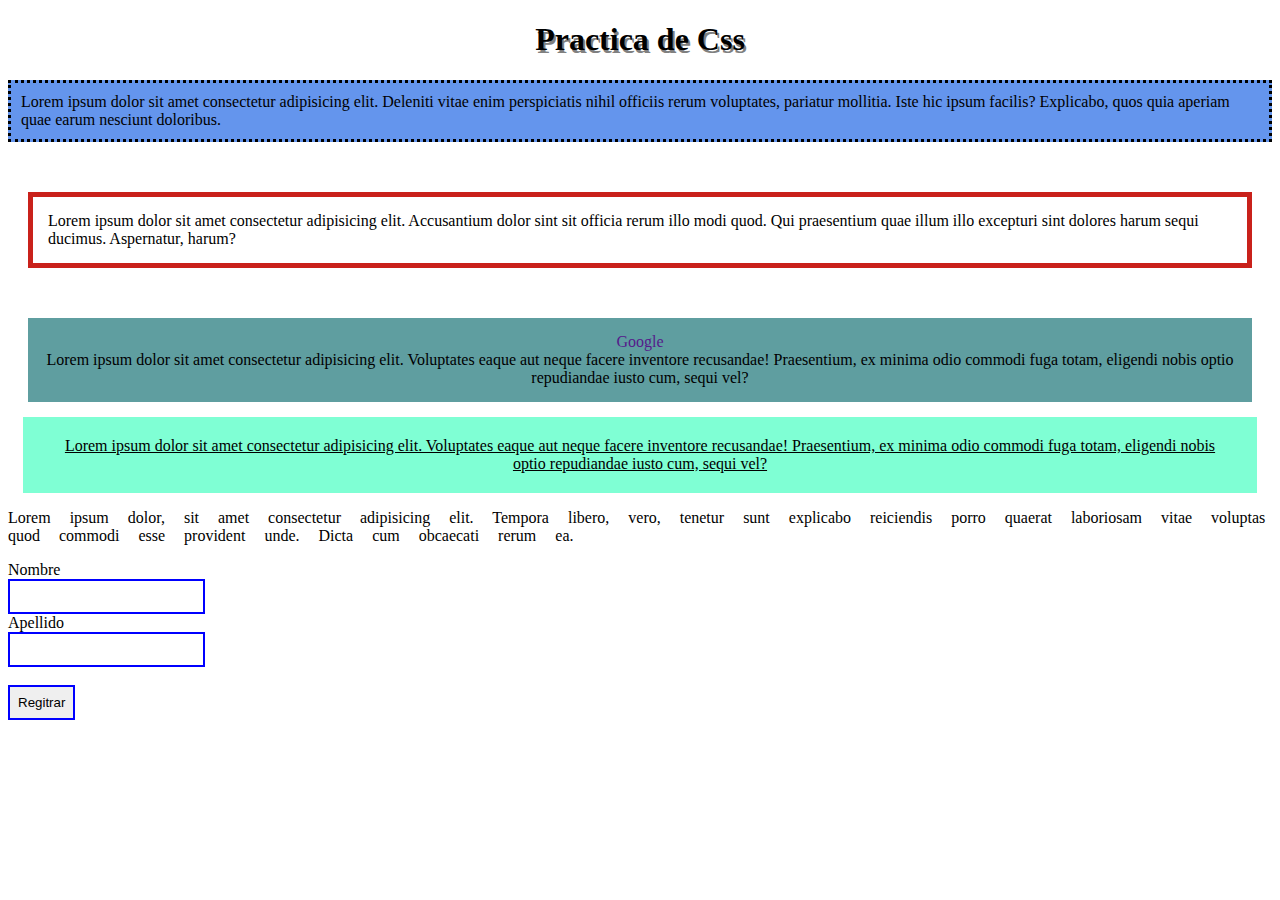
<file: web/Practica 3 de octubre/practica.html>
<!DOCTYPE html>
<html lang="en">
<head>
    <meta charset="UTF-8">
    <meta name="viewport" content="width=device-width, initial-scale=1.0">
    <title>Document</title>
    <link rel="stylesheet" href="css/estilo1.css">
</head>
<body>
    <header>
        <h1>Practica de Css</h1>
    </header>
    <main>
        <div class="caja1">Lorem ipsum dolor sit amet consectetur adipisicing elit. Deleniti vitae enim perspiciatis nihil officiis rerum voluptates, pariatur mollitia. Iste hic ipsum facilis? Explicabo, quos quia aperiam quae earum nesciunt doloribus.</div>
        <div class="caja2">Lorem ipsum dolor sit amet consectetur adipisicing elit. Accusantium dolor sint sit officia rerum illo modi quod. Qui praesentium quae illum illo excepturi sint dolores harum sequi ducimus. Aspernatur, harum?</div>
        <div class="caja3"><a href="">Google</a><br>
            Lorem ipsum dolor sit amet consectetur adipisicing elit. Voluptates eaque aut neque facere inventore recusandae! Praesentium, ex minima odio commodi fuga totam, eligendi nobis optio repudiandae iusto cum, sequi vel?</div>
        <div class="caja4">Lorem ipsum dolor sit amet consectetur adipisicing elit. Voluptates eaque aut neque facere inventore recusandae! Praesentium, ex minima odio commodi fuga totam, eligendi nobis optio repudiandae iusto cum, sequi vel?</div>
        <p>Lorem ipsum dolor, sit amet consectetur adipisicing elit. Tempora libero, vero, tenetur sunt explicabo reiciendis porro quaerat laboriosam vitae voluptas quod commodi esse provident unde. Dicta cum obcaecati rerum ea.</p>
        <form action="" method="get">
            <label for="nombre">Nombre</label>
            <input type="text" id="nombre">
            <label for="apellido">Apellido</label>
            <input type="text" id="apellido"><br>
            <input type="submit" value="Regitrar">
        </form>

    </main>
    <footer>
        
    </footer>

    
</body>
</html>
</file>
<file: web/1 de oct/css/estilo2.css>
a:link
{
    color:red;
    text-decoration:none; 
}
a:visited
{
    color: darkmagenta;
    font-size: 20px;
}
div.primer
{
    background-color: blue;
    color: chartreuse;
}
div:hover
{
background-color: black;
color:white;
}
p#tercero:first-child{
    background-color:beige;
    color: rgb(0, 102, 255);
    
}
div.second:hover{
    background-color:black;
    color: white;
}
p#dr::before{
    content:"Texto Inicial ";
}
p#dr::after{
    content:"Texto Final" ;
    color: red;
}
div.estilok::first-letter{
    background-color: cadetblue;
    color: black;
    padding: 5px;
}
</file>
<file: web/1 de oct/css/estilo3.css>
input[type],select{
    display: block;
}
input:focus[type="text"]{
    background-color: yellow;
    opacity: 0.5;
    text-decoration-color: yellow;
    border-radius:5px ;
    padding: auto;
   
}
input:focus[type="email"]{
    background-color: black;
    opacity: 0.3;
    color:wheat;
    border-radius:5px ;
}
h1,label,input[type]{
    text-align: center;
    
}
div.colores{
    background-color: darkblue;
    color: wheat;
    opacity: 0.5;
}
body{

    background-repeat:no-repeat;
    background-position:50% 50%;
    background-attachment: fixed;
    background-image:url("../img/iron man.jfif");
}
</file>
<file: web/1 de oct/css/estilo1.css>
/*slector universal*/
*{
    background-color: aquamarine;
    padding:5px;
}
/*selector por elemento*/
div{
    background-color: rgb(55, 126, 189);
    color:white;
    padding: 5px;
    margin:5px ;
}
h1{
    text-align: center;
}
#tercero{
    background-color: beige;
    color: black;
    font-size:25px;
    font-family: Georgia, 'Times New Roman', Times, serif ;

}
/*selector por cajas*/
.cajas{
    background-color: rgb(0, 255, 255);
    border:3px solid black;
}
p.personalizado{
    border:1px solid black;
    font-family: 'Courier New', Courier, monospace;
}
/* agrupacion de selectores */
h2,h3{
    font-size: 20px;
    font-family: Verdana, Geneva, Tahoma, sans-serif;
}
/* selector descendente */

div p a{
    
    font-size: 30px;
    color:red;
    text-decoration: none;
}
/* Selector por hijo */
div>p{
    background-color: violet;
}
/* selector de hermano adyacente */
img+label{
    font-size: 20px;
    font-style: italic;
    display:block;
}
</file>
<file: web/15de octubre/css/estilo2.css>
.header,.footer{
    background-color: chartreuse;
    border: 2px solid white;

}
.menu{
    background-color: red;
    border: 2px solid white;
}
.caja{
    background-color: cornflowerblue;
    border: 2px solid white;
}
.rosado{
    background-color: rosybrown;
    border: 2px solid white;
}
.ro{
    background-color: purple;
    border: 2px solid white;
}
</file>
<file: web/15de octubre/css/estilo.css>
.caja{
    background-color: cornflowerblue;
    border: 2px solid white;

}
.menu{
    background-color: brown;
    border:2px solid white;
}
.cuerpo{
    background-color:lightskyblue;
    border:2px solid white;
}
</file>
<file: web/clasee 8 de octubre/css/estilo1.css>
div#container
{
    display:flex ;
    flex-direction:row;     /*direccion de cajas*/
    flex-wrap: wrap;
    /* flex-wrap: wrap-reverse; */
    /* flex-flow: row wrap;*//*lo mismo de arriba pero en una linea*/
    justify-content: space-evenly;/*alineacion depende a la ventana*/
    align-items:baseline;
    height: 500px;
    align-content: space-between;/*hace que todo se acomode y no se vaya todo abajo*/
} 
.caja1{
    background-color:cornflowerblue;
    margin: 5px; 
    padding: 15px;
    color: white;
    height:45px ;
    width: 45px;
    text-align: center;
    
   
    
}
.caja2{
    background-color:darkslateblue;
    margin: 5px; 
    padding: 15px;
    color: white;
    height:70px ;
    
}
.caja3{
    background-color:black;
    margin: 5px; 
    padding: 15px;
    color: white;
    height:45px ;
    width: 45px;
    text-align: center;
    order: 4;/*juega con las cajas  con su contenido los intercambia*/
   flex-grow: 1;
    
}
.caja4{
    background-color:black;
    margin: 5px; 
    padding: 15px;
    color: white;
    height:45px ;
    width: 45px;
    text-align: center;
    order: 7;
   
    
}.caja5{
    background-color:black;
    margin: 5px; 
    padding: 15px;
    color: white;
    height:45px ;
    width: 45px;
    text-align: center;
   
    
}.caja6{
    background-color:black;
    margin: 5px; 
    padding: 15px;
    color: white;
    height:45px ;
    width: 45px;
    text-align: center;
   
    
}.caja7{
    background-color:black;
    margin: 5px; 
    padding: 15px;
    color: white;
    height:45px ;
    width: 45px;
    text-align: center;
    flex-grow: 2;
    
}
h1{text-align: center;}
</file>
<file: web/clasee 8 de octubre/cssgrid/estilo2.css>
#container
{
    display: grid;
    grid-template-columns:auto auto auto ; /*mientras mas autos se pone en mas columnas*/
    /*fr fraccion relativa depende a la otra segun la rediemnsion de los dispositivos*/
    /*gap separaciones entre los componentes que le va dando*/
    /*grid lines es como el excel*/
    gap: 15px 15px;
    /*use te page: cssgrid-generator.netlify.app para maquetar las grillas*/

}
.caja
{
    background-color: rgb(85, 32, 134);
    padding: 5px;
    margin: 5px;
    color: white;
}
.parent {
    display: grid;
    grid-template-columns: 0.7fr repeat(2, 2fr);
    grid-template-rows: repeat(6, 1fr);
    grid-column-gap: 0px;
    grid-row-gap: 0px;
    }
    
    .div1 { grid-area: 1 / 1 / 2 / 4;  background-color: black; color: beige;}
    .div2 { grid-area: 2 / 1 / 6 / 2; background-color: rgb(170, 43, 43); color: beige;}
    .div3 { grid-area: 6 / 1 / 7 / 4; background-color: rgb(50, 65, 151); color: beige;}
    .div4 { grid-area: 3 / 2 / 4 / 4; background-color: rgb(170, 29, 151); color: beige;}
    .div5 { grid-area: 4 / 2 / 5 / 4; background-color: rgb(70, 175, 194); color: beige;}
    .div6 { grid-area: 5 / 2 / 6 / 4; background-color: rgb(196, 143, 143); color: beige;}
    .div7 { grid-area: 2 / 2 / 3 / 3; background-color: rgb(135, 201, 92); color: beige; }
    .div8 { grid-area: 2 / 3 / 3 / 4; background-color: rgb(78, 34, 199); color: beige;}
</file>
<file: web/Practica 3 de octubre/css/estilo1.css>
div.caja1{
    background-color: cornflowerblue;
    border: 3px dotted black;
    padding: 10px;
    /* border-bottom: 2px solid rgb(31,31,189);
    border-left: 5px solid rgb(31,31,189); */
}
div.caja2{
    padding: 15px;
    border-bottom: 5px solid rgb(201, 33, 27);
    border-left: 5px solid rgb(201, 33, 27);
    border-top: 5px solid rgb(201, 33, 27);
    border-right:5px solid rgb(201, 33, 27) ;
    margin: 20px;
    margin-top: 50px;
    margin-left: 20px;
    margin-right: 20px;
    margin-bottom: 15px;
}
.caja3{
    background-color: cadetblue;
    margin: 20px;
    margin-top: 50px;
    margin-left: 20px;
    margin-right: 20px;
    margin-bottom: 15px;
    padding: 15px;
    text-align: center;
}
.caja4{
    background-color: aquamarine;
    margin: 15px;
    padding: 20px 30px 20px 30px;
    text-align: center;
    text-decoration:underline;
}
input[type]{
    display: block;
    margin: 5px,2px,5px,2px;
    padding: 8px;
    border: 2px solid blue;
}
input#nombre:focus{
    background-color:cornflowerblue ;
}
h1{
    text-align: center;
    text-shadow: 2px 3px gray;
}
.caja3 a{
    
    text-decoration: none;
}
p{
    /* letter-spacing: 12px; */
    word-spacing: 15px;
    
}
</file>
